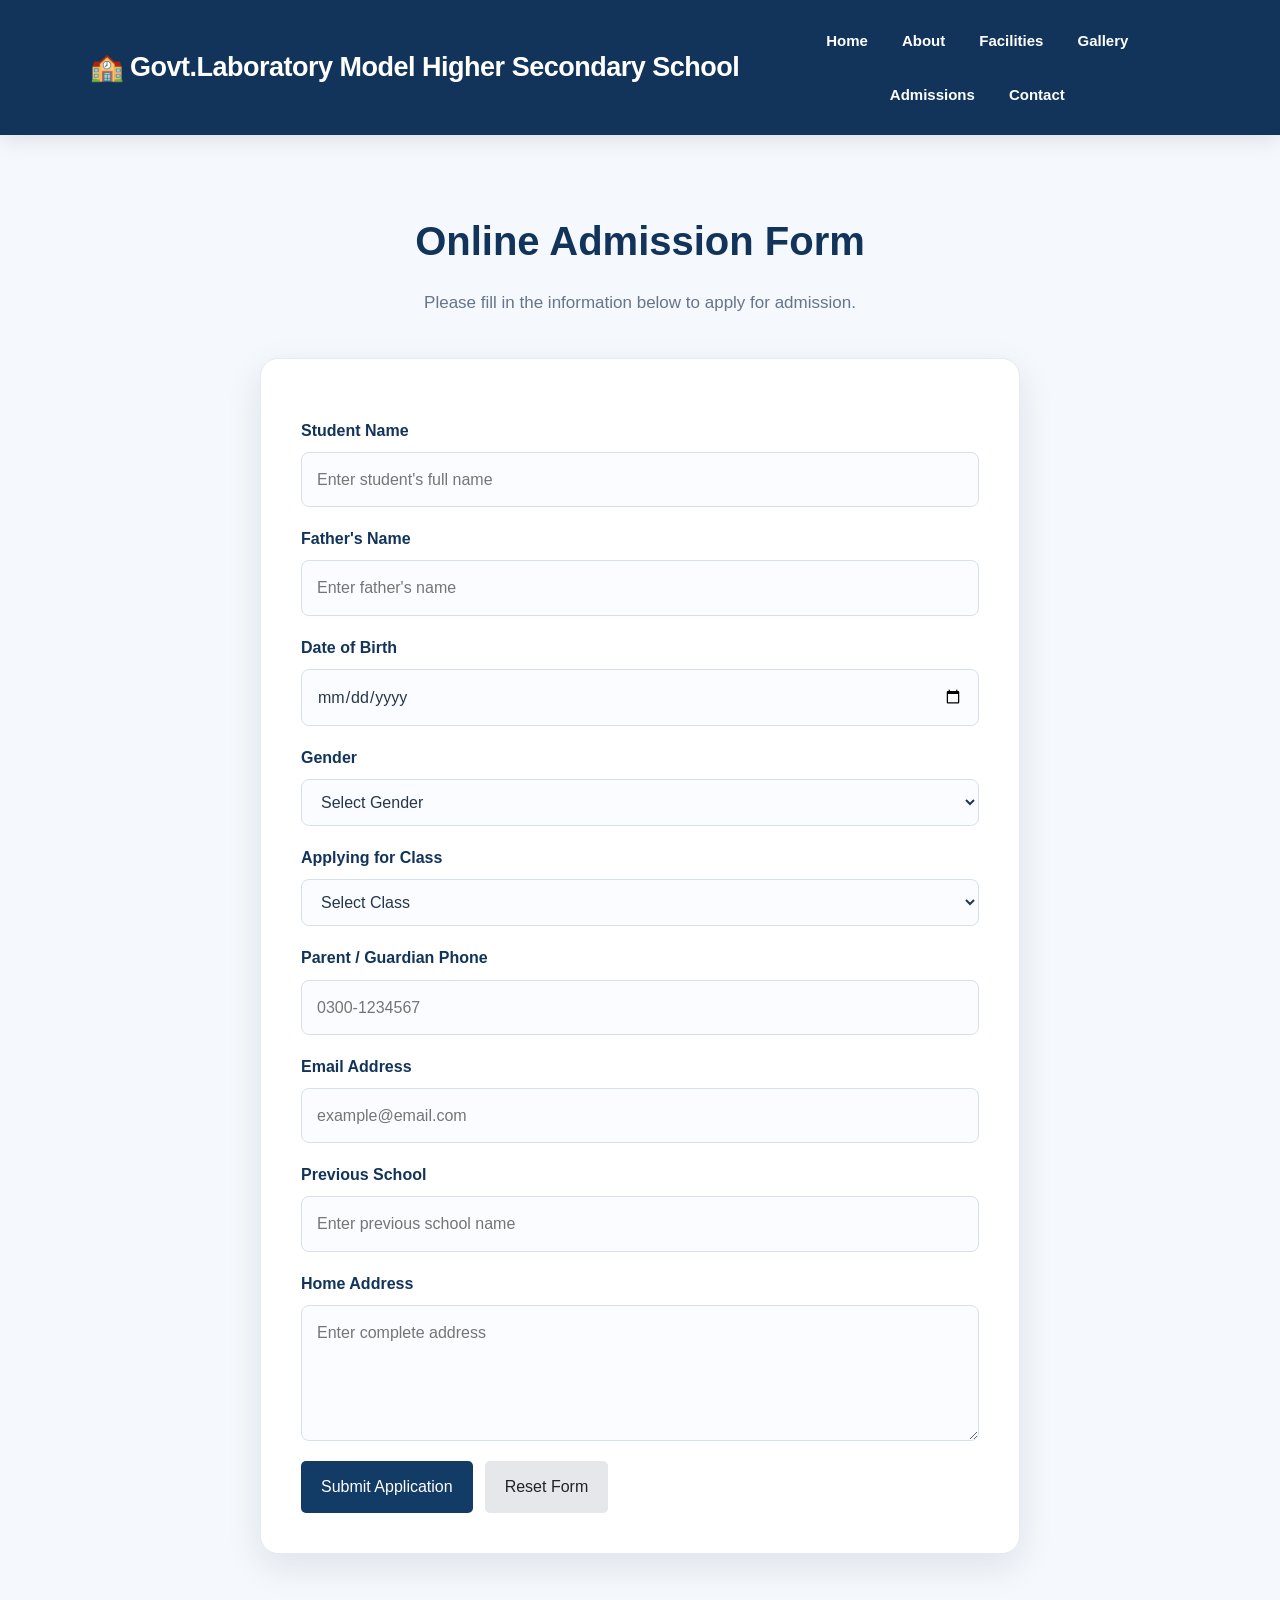
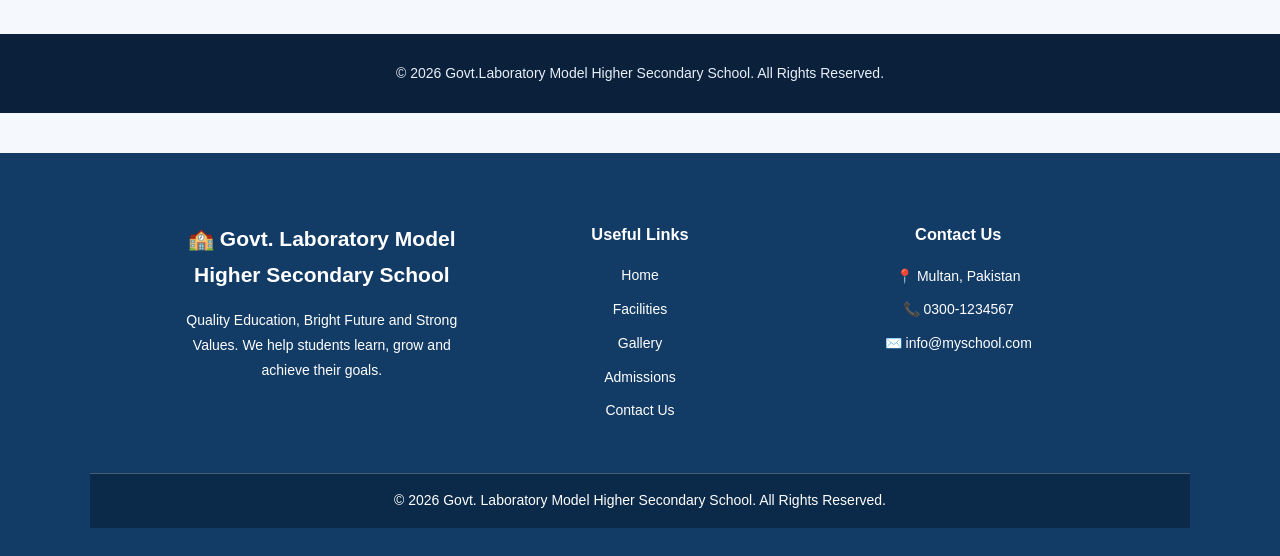
<file: admission.html>
<!DOCTYPE html>
<html lang="en">

<head>
    <meta charset="UTF-8">

    <meta name="viewport"
          content="width=device-width, initial-scale=1.0">

    <title>Online Admission | Govt.Laboratory Model Higher Secondary School</title>

    <link rel="stylesheet" href="css/style.css">
</head>

<body>

    <!-- Header -->
    <header>

        <div class="logo">
            🏫 Govt.Laboratory Model Higher Secondary School
        </div>

       <nav>
    <a href="index.html">Home</a>
    <a href="index.html#about">About</a>
    <a href="facilities.html">Facilities</a>
    <a href="gallery.html">Gallery</a>
    <a href="admission.html">Admissions</a>
    <a href="contact.html">Contact</a>
</nav>

    </header>


    <!-- Admission Form -->
    <section class="admission-page">

        <h1 class="section-title">
            Online Admission Form
        </h1>

        <p class="form-intro">
            Please fill in the information below to apply for admission.
        </p>


        <form class="admission-form">

            <label for="studentName">
                Student Name
            </label>

            <input
                type="text"
                id="studentName"
                name="studentName"
                placeholder="Enter student's full name"
                required
            >


            <label for="fatherName">
                Father's Name
            </label>

            <input
                type="text"
                id="fatherName"
                name="fatherName"
                placeholder="Enter father's name"
                required
            >


            <label for="dob">
                Date of Birth
            </label>

            <input
                type="date"
                id="dob"
                name="dob"
                required
            >


            <label for="gender">
                Gender
            </label>

            <select id="gender" name="gender" required>

                <option value="">
                    Select Gender
                </option>

                <option value="Male">
                    Male
                </option>

                <option value="Female">
                    Female
                </option>

            </select>


            <label for="class">
                Applying for Class
            </label>

            <select id="class" name="class" required>

                <option value="">
                    Select Class
                </option>

                <option value="Play Group">
                    Play Group
                </option>

                <option value="Nursery">
                    Nursery
                </option>

                <option value="Prep">
                    Prep
                </option>

                <option value="1">
                    Class 1
                </option>

                <option value="2">
                    Class 2
                </option>

                <option value="3">
                    Class 3
                </option>

                <option value="4">
                    Class 4
                </option>

                <option value="5">
                    Class 5
                </option>

                <option value="6">
                    Class 6
                </option>

                <option value="7">
                    Class 7
                </option>

                <option value="8">
                    Class 8
                </option>

                <option value="9">
                    Class 9
                </option>

                <option value="10">
                    Class 10
                </option>

            </select>


            <label for="phone">
                Parent / Guardian Phone
            </label>

            <input
                type="tel"
                id="phone"
                name="phone"
                placeholder="0300-1234567"
                required
            >


            <label for="email">
                Email Address
            </label>

            <input
                type="email"
                id="email"
                name="email"
                placeholder="example@email.com"
            >


            <label for="previousSchool">
                Previous School
            </label>

            <input
                type="text"
                id="previousSchool"
                name="previousSchool"
                placeholder="Enter previous school name"
            >


            <label for="address">
                Home Address
            </label>

            <textarea
                id="address"
                name="address"
                rows="4"
                placeholder="Enter complete address"
                required
            ></textarea>


            <div class="form-buttons">
    <button type="submit">Submit Application</button>
    <button type="reset">Reset Form</button>
</div>
</form>


    </section>


    <!-- Footer -->
    <footer>

        <p>
            © 2026 Govt.Laboratory Model Higher Secondary School. All Rights Reserved.
        </p>

    </footer>
<!-- Professional Footer -->
<footer class="site-footer">

    <div class="footer-container">

        <div class="footer-section">
            <h2>🏫 Govt. Laboratory Model Higher Secondary School</h2>
            <p>
                Quality Education, Bright Future and Strong Values.
                We help students learn, grow and achieve their goals.
            </p>
        </div>

        <div class="footer-section">
            <h3>Useful Links</h3>
            <a href="index.html">Home</a>
            <a href="facilities.html">Facilities</a>
            <a href="gallery.html">Gallery</a>
            <a href="admission.html">Admissions</a>
            <a href="contact.html">Contact Us</a>
        </div>

        <div class="footer-section">
            <h3>Contact Us</h3>
            <p>📍 Multan, Pakistan</p>
            <p>📞 0300-1234567</p>
            <p>✉️ info@myschool.com</p>
        </div>

    </div>

    <div class="footer-bottom">
        <p>© 2026 Govt. Laboratory Model Higher Secondary School. All Rights Reserved.</p>
    </div>

</footer>
</body>

</html>
</file>
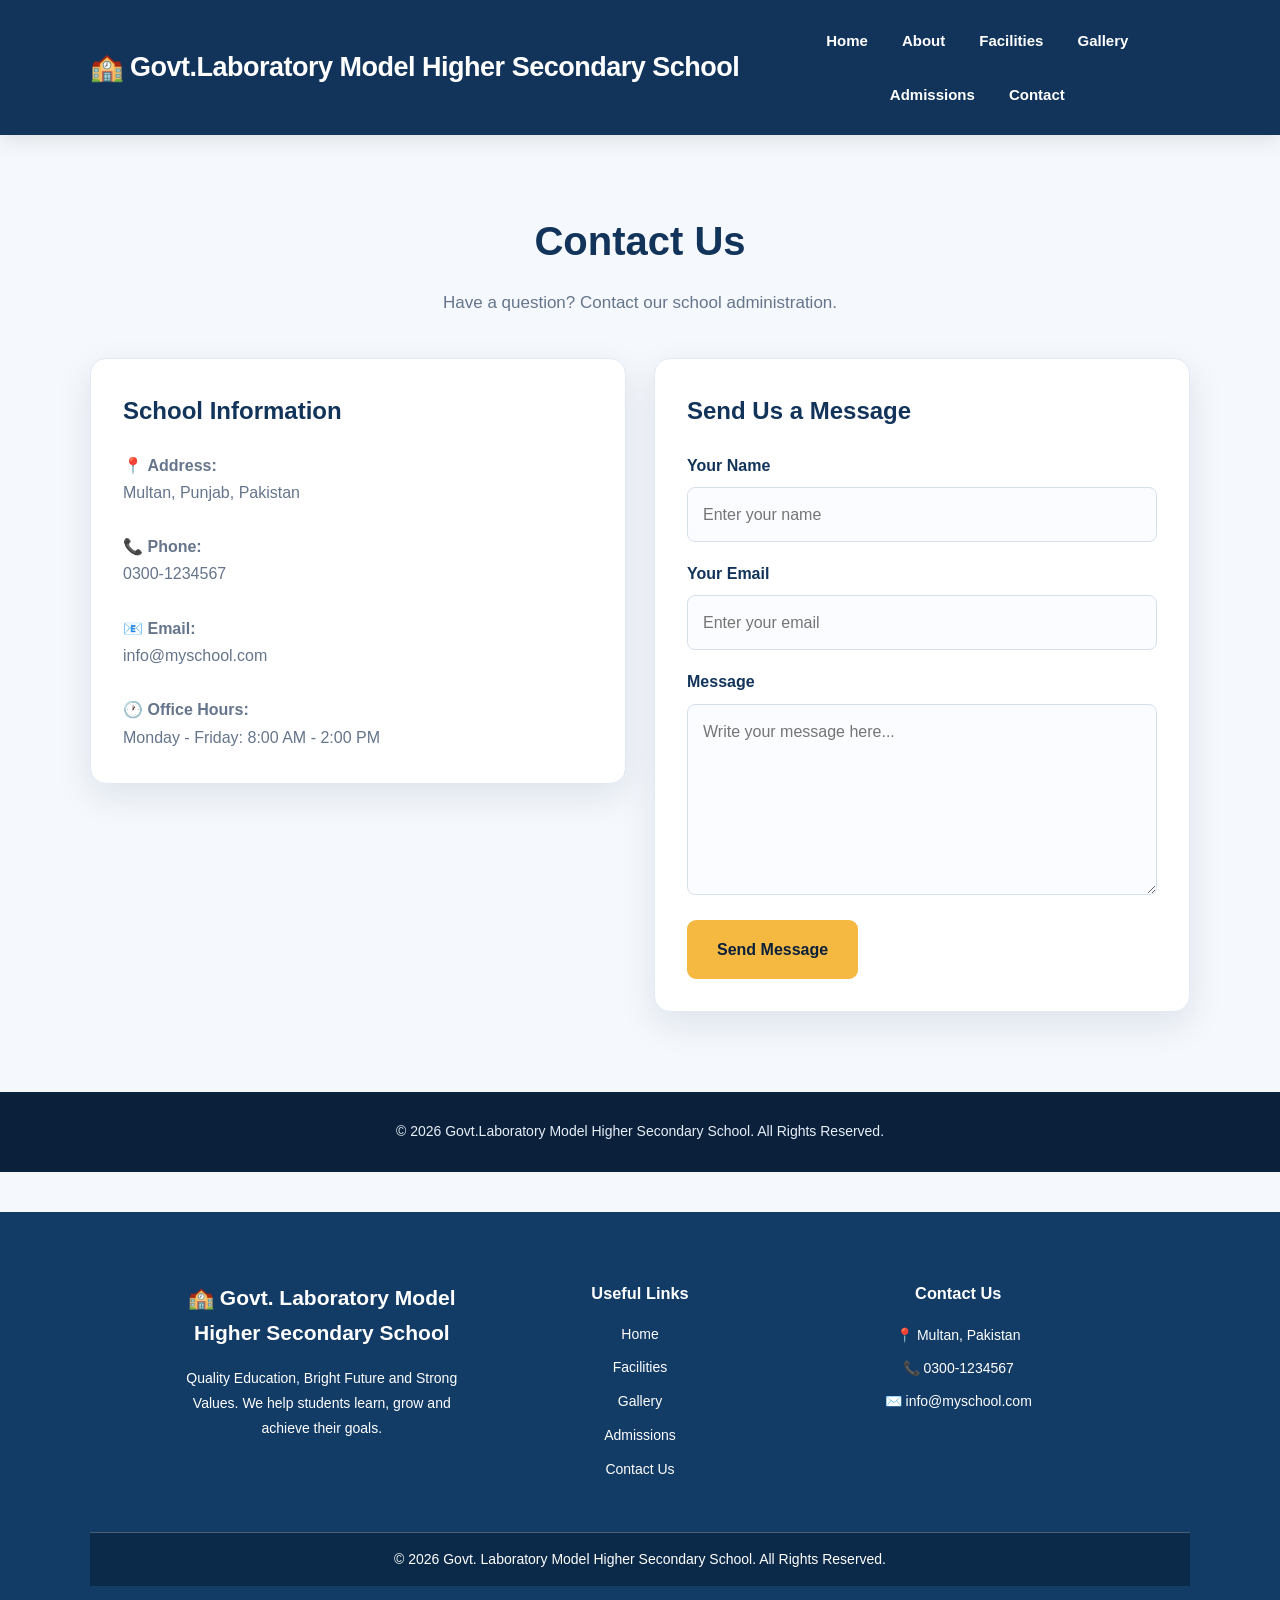
<file: contact.html>
<!DOCTYPE html>
<html lang="en">

<head>
    <meta charset="UTF-8">

    <meta name="viewport"
          content="width=device-width, initial-scale=1.0">

    <title>Contact Us | Govt.Laboratory Model Higher Secondary School</title>

    <link rel="stylesheet" href="css/style.css">
</head>

<body>

    <!-- Header -->
    <header>

        <div class="logo">
            🏫 Govt.Laboratory Model Higher Secondary School
        </div>

       <nav>
    <a href="index.html">Home</a>
    <a href="index.html#about">About</a>
    <a href="facilities.html">Facilities</a>
    <a href="gallery.html">Gallery</a>
    <a href="admission.html">Admissions</a>
    <a href="contact.html">Contact</a>
</nav>

    </header>


    <!-- Contact Section -->
    <section class="contact-page">

        <h1 class="section-title">
            Contact Us
        </h1>

        <p class="form-intro">
            Have a question? Contact our school administration.
        </p>


        <div class="contact-container">

            <!-- School Information -->
            <div class="contact-card">

                <h2>School Information</h2>

                <p>📍 <strong>Address:</strong></p>
                <p>Multan, Punjab, Pakistan</p>

                <br>

                <p>📞 <strong>Phone:</strong></p>
                <p>0300-1234567</p>

                <br>

                <p>📧 <strong>Email:</strong></p>
                <p>info@myschool.com</p>

                <br>

                <p>🕐 <strong>Office Hours:</strong></p>
                <p>Monday - Friday: 8:00 AM - 2:00 PM</p>

            </div>


            <!-- Message Form -->
            <div class="contact-card">

                <h2>Send Us a Message</h2>

                <form>

                    <label for="name">
                        Your Name
                    </label>

                    <input
                        type="text"
                        id="name"
                        placeholder="Enter your name"
                        required
                    >


                    <label for="email">
                        Your Email
                    </label>

                    <input
                        type="email"
                        id="email"
                        placeholder="Enter your email"
                        required
                    >


                    <label for="message">
                        Message
                    </label>

                    <textarea
                        id="message"
                        rows="6"
                        placeholder="Write your message here..."
                        required
                    ></textarea>


                    <button
                        type="submit"
                        class="btn">
                        Send Message
                    </button>

                </form>

            </div>

        </div>

    </section>


    <!-- Footer -->
    <footer>

        <p>
            © 2026 Govt.Laboratory Model Higher Secondary School. All Rights Reserved.
        </p>

    </footer>
<!-- Professional Footer -->
<footer class="site-footer">

    <div class="footer-container">

        <div class="footer-section">
            <h2>🏫 Govt. Laboratory Model Higher Secondary School</h2>
            <p>
                Quality Education, Bright Future and Strong Values.
                We help students learn, grow and achieve their goals.
            </p>
        </div>

        <div class="footer-section">
            <h3>Useful Links</h3>
            <a href="index.html">Home</a>
            <a href="facilities.html">Facilities</a>
            <a href="gallery.html">Gallery</a>
            <a href="admission.html">Admissions</a>
            <a href="contact.html">Contact Us</a>
        </div>

        <div class="footer-section">
            <h3>Contact Us</h3>
            <p>📍 Multan, Pakistan</p>
            <p>📞 0300-1234567</p>
            <p>✉️ info@myschool.com</p>
        </div>

    </div>

    <div class="footer-bottom">
        <p>© 2026 Govt. Laboratory Model Higher Secondary School. All Rights Reserved.</p>
    </div>

</footer>
</body>

</html>
</file>
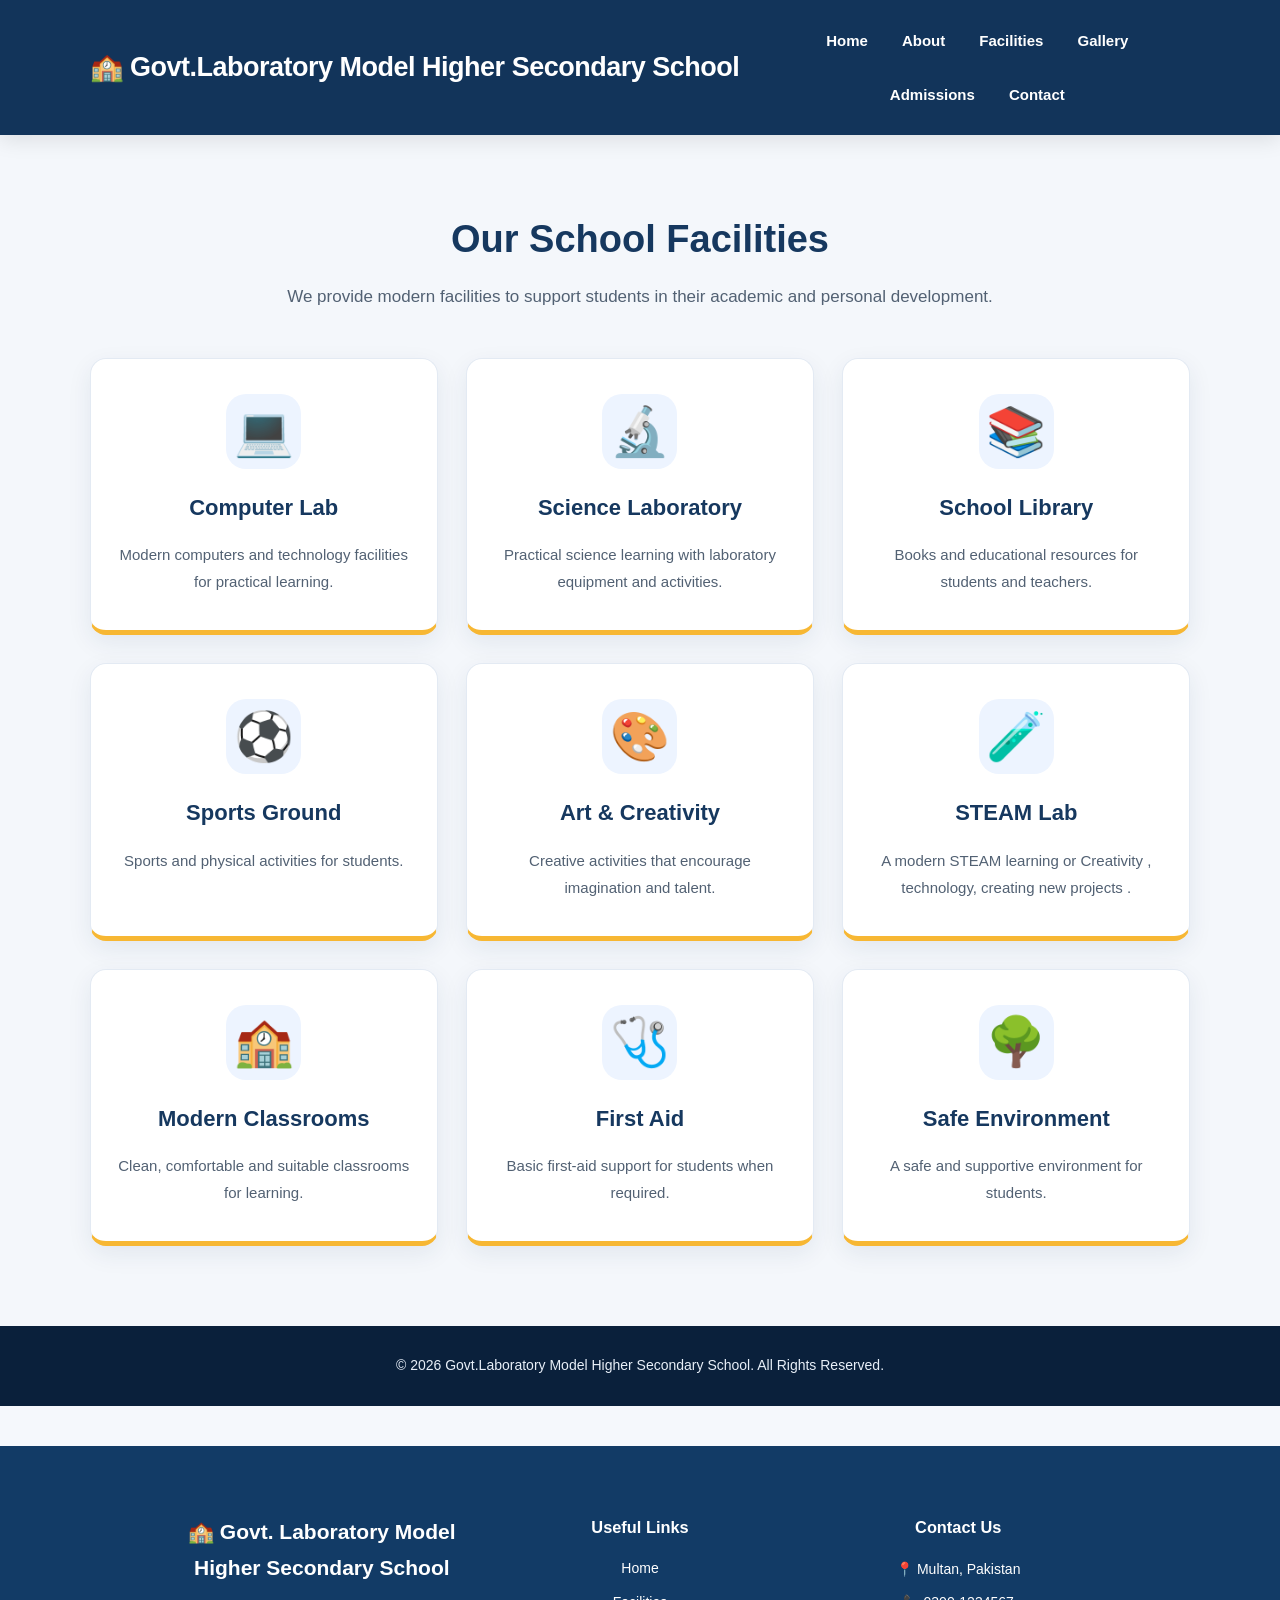
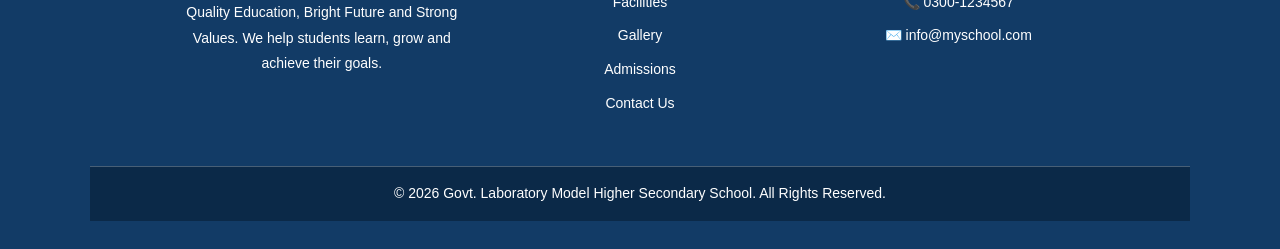
<file: facilities.html>
<!DOCTYPE html>
<html lang="en">

<head>
    <meta charset="UTF-8">

    <meta name="viewport"
          content="width=device-width, initial-scale=1.0">

    <title>Facilities | Govt.Laboratory Model Higher Secondary School</title>

    <link rel="stylesheet" href="css/style.css">
</head>

<body>

    <!-- Header -->
    <header>

        <div class="logo">
            🏫 Govt.Laboratory Model Higher Secondary School
        </div>

       <nav>
    <a href="index.html">Home</a>
    <a href="index.html#about">About</a>
    <a href="facilities.html">Facilities</a>
    <a href="gallery.html">Gallery</a>
    <a href="admission.html">Admissions</a>
    <a href="contact.html">Contact</a>
</nav>

    </header>


    <!-- Facilities Section -->
    <section class="facilities">

        <h1 class="section-title">
            Our School Facilities
        </h1>

        <p class="form-intro">
            We provide modern facilities to support
            students in their academic and personal development.
        </p>


        <div class="facility-container">


            <!-- 1 -->
            <div class="facility-card">

                <div class="icon">💻</div>

                <h3>Computer Lab</h3>

                <p>
                    Modern computers and technology facilities
                    for practical learning.
                </p>

            </div>


            <!-- 2 -->
            <div class="facility-card">

                <div class="icon">🔬</div>

                <h3>Science Laboratory</h3>

                <p>
                    Practical science learning with laboratory
                    equipment and activities.
                </p>

            </div>


            <!-- 3 -->
            <div class="facility-card">

                <div class="icon">📚</div>

                <h3>School Library</h3>

                <p>
                    Books and educational resources for students
                    and teachers.
                </p>

            </div>


            <!-- 4 -->
            <div class="facility-card">

                <div class="icon">⚽</div>

                <h3>Sports Ground</h3>

                <p>
                    Sports and physical activities for students.
                </p>

            </div>


            <!-- 5 -->
            <div class="facility-card">

                <div class="icon">🎨</div>

                <h3>Art & Creativity</h3>

                <p>
                    Creative activities that encourage
                    imagination and talent.
                </p>

            </div>


            <!-- 6 -->
            <div class="facility-card">

                <div class="icon">🧪</div>

                <h3>STEAM Lab</h3>

                <p>
                    A modern STEAM learning or Creativity ,
                    technology, creating new projects .
                </p>

            </div>


            <!-- 7 -->
            <div class="facility-card">

                <div class="icon">🏫</div>

                <h3>Modern Classrooms</h3>

                <p>
                    Clean, comfortable and suitable classrooms
                    for learning.
                </p>

            </div>


            <!-- 8 -->
            <div class="facility-card">

                <div class="icon">🩺</div>

                <h3>First Aid</h3>

                <p>
                    Basic first-aid support for students
                    when required.
                </p>

            </div>


            <!-- 9 -->
            <div class="facility-card">

                <div class="icon">🌳</div>

                <h3>Safe Environment</h3>

                <p>
                    A safe and supportive environment for
                    students.
                </p>

            </div>

        </div>

    </section>


    <!-- Footer -->
    <footer>

        <p>
            © 2026 Govt.Laboratory Model Higher Secondary School. All Rights Reserved.
        </p>

    </footer>
<!-- Professional Footer -->
<footer class="site-footer">

    <div class="footer-container">

        <div class="footer-section">
            <h2>🏫 Govt. Laboratory Model Higher Secondary School</h2>
            <p>
                Quality Education, Bright Future and Strong Values.
                We help students learn, grow and achieve their goals.
            </p>
        </div>

        <div class="footer-section">
            <h3>Useful Links</h3>
            <a href="index.html">Home</a>
            <a href="facilities.html">Facilities</a>
            <a href="gallery.html">Gallery</a>
            <a href="admission.html">Admissions</a>
            <a href="contact.html">Contact Us</a>
        </div>

        <div class="footer-section">
            <h3>Contact Us</h3>
            <p>📍 Multan, Pakistan</p>
            <p>📞 0300-1234567</p>
            <p>✉️ info@myschool.com</p>
        </div>

    </div>

    <div class="footer-bottom">
        <p>© 2026 Govt. Laboratory Model Higher Secondary School. All Rights Reserved.</p>
    </div>

</footer>
</body>

</html>
</file>
<file: css/style.css>
/* =====================================
   Govt.Laboratory Model Higher Secondary School WEBSITE
   Professional Responsive Design
   ===================================== */

/* 1. Global Settings */

* {
    margin: 0;
    padding: 0;
    box-sizing: border-box;
}

:root {
    --primary: #12345a;
    --primary-dark: #0a203b;
    --secondary: #f5b942;
    --background: #f5f8fc;
    --white: #ffffff;
    --text: #26364a;
    --muted: #65758b;
    --border: #e3eaf3;
    --shadow: 0 12px 35px rgba(18, 52, 90, 0.10);
}

html {
    scroll-behavior: smooth;
    scroll-padding-top: 90px;
}

body {
    font-family: "Segoe UI", Arial, sans-serif;
    background: var(--background);
    color: var(--text);
    line-height: 1.7;
    overflow-x: hidden;
}

img {
    display: block;
    max-width: 100%;
}

a {
    text-decoration: none;
}

button,
input,
select,
textarea {
    font: inherit;
}

section {
    padding: 80px 7%;
}


/* 2. Website Header */

header {
    width: 100%;
    min-height: 88px;
    padding: 18px 7%;
    background: var(--primary);
    color: var(--white);

    display: flex;
    align-items: center;
    justify-content: space-between;
    gap: 25px;

    position: sticky;
    top: 0;
    z-index: 1000;

    box-shadow: 0 5px 20px rgba(0, 0, 0, 0.10);
}

.logo {
    color: var(--white);
    font-size: 27px;
    font-weight: 800;
    white-space: nowrap;
    letter-spacing: -0.5px;
}

nav {
    display: flex;
    align-items: center;
    justify-content: center;
    flex-wrap: wrap;
    gap: 8px;
}

nav a {
    color: var(--white);
    font-size: 15px;
    font-weight: 600;
    padding: 10px 13px;
    border-radius: 8px;
    transition: background 0.3s, color 0.3s;
}

nav a:hover {
    background: var(--secondary);
    color: var(--primary-dark);
}


/* 3. Home Page Hero Section */

.hero {
    min-height: 620px;
    padding: 100px 7%;

    display: flex;
    align-items: center;
    justify-content: center;

    text-align: center;
    color: var(--white);

    background:
    linear-gradient(
        90deg,
        rgba(5, 25, 50, 0.78),
        rgba(5, 25, 50, 0.18)
    ),
   url("../images/school-banner.jpg");

background-position: center;
background-size: cover;
background-repeat: no-repeat;
}

.hero-content {
    width: 100%;
    max-width: 950px;
    animation: fadeUp 0.9s ease both;
}

.hero h1 {
    font-size: clamp(38px, 5.5vw, 68px);
    font-weight: 800;
    line-height: 1.2;
    margin-bottom: 25px;
    letter-spacing: -1.5px;
}

.hero p {
    font-size: clamp(17px, 2vw, 23px);
    margin-bottom: 35px;
    color: #f0f5ff;
}


/* 4. Buttons */

.btn {
    display: inline-block;
    border: 2px solid var(--secondary);
    border-radius: 9px;

    background: var(--secondary);
    color: var(--primary-dark);

    padding: 14px 28px;
    font-weight: 800;
    cursor: pointer;

    transition:
        transform 0.3s ease,
        background 0.3s ease,
        box-shadow 0.3s ease;
}

.btn:hover {
    background: #ffd16c;
    transform: translateY(-3px);
    box-shadow: 0 10px 25px rgba(0, 0, 0, 0.15);
}


/* 5. Section Headings */

.section-title {
    color: var(--primary);
    font-size: clamp(29px, 3.5vw, 40px);
    font-weight: 800;
    line-height: 1.3;
    text-align: center;
    margin-bottom: 22px;
}

.form-intro {
    max-width: 750px;
    margin: 0 auto 40px;
    text-align: center;
    color: var(--muted);
    font-size: 17px;
}


/* 6. About Section */

.about {
    background: var(--white);
}

.about-content {
    max-width: 900px;
    margin: 0 auto;
    padding: 30px;

    background: var(--background);
    border-left: 5px solid var(--secondary);
    border-radius: 12px;

    font-size: 17px;
    color: var(--muted);
}


/* 7. Facilities Cards */

.facilities {
    background: var(--background);
}

.facility-container {
    display: grid;
    grid-template-columns: repeat(3, minmax(0, 1fr));
    gap: 25px;
    max-width: 1250px;
    margin: 35px auto 0;
}

.facility-card {
    background: var(--white);
    border: 1px solid var(--border);
    border-radius: 16px;

    padding: 32px 25px;
    text-align: center;

    box-shadow: var(--shadow);
    transition: transform 0.3s ease, box-shadow 0.3s ease;
}

.facility-card:hover {
    transform: translateY(-7px);
    box-shadow: 0 18px 40px rgba(18, 52, 90, 0.16);
}

.icon {
    width: 75px;
    height: 75px;
    margin: 0 auto 20px;

    display: flex;
    align-items: center;
    justify-content: center;

    border-radius: 20px;
    background: #edf4ff;
    font-size: 36px;
}

.facility-card h3 {
    color: var(--primary);
    font-size: 21px;
    margin-bottom: 12px;
}

.facility-card p {
    color: var(--muted);
    font-size: 15px;
}


/* 8. Gallery Page */

.gallery-section {
    background: var(--white);
}

.gallery {
    display: grid;
    grid-template-columns: repeat(3, minmax(0, 1fr));
    gap: 25px;

    max-width: 1250px;
    margin: 35px auto 0;
}

.gallery-item {
    overflow: hidden;
    background: var(--white);

    border-radius: 15px;
    border: 1px solid var(--border);
    box-shadow: var(--shadow);

    transition: transform 0.3s ease, box-shadow 0.3s ease;
}

.gallery-item:hover {
    transform: translateY(-6px);
    box-shadow: 0 18px 40px rgba(18, 52, 90, 0.16);
}

.gallery-item img {
    width: 100%;
    height: 240px;
    object-fit: cover;
    transition: transform 0.5s ease;
}

.gallery-item:hover img {
    transform: scale(1.05);
}

.gallery-item h3 {
    color: var(--primary);
    font-size: 19px;
    padding: 18px;
}


/* 9. Admission Section on Home Page */

.admission {
    text-align: center;
    background: #eaf1fb;
}

.admission p {
    color: var(--muted);
    margin: 15px auto 25px;
    font-size: 17px;
}


/* 10. Admission Form Page */

.admission-page {
    background: var(--background);
}

.admission-form {
    max-width: 760px;
    margin: 0 auto;

    padding: 40px;
    background: var(--white);

    border: 1px solid var(--border);
    border-radius: 18px;
    box-shadow: var(--shadow);
}

.admission-form label,
.contact-card label {
    display: block;
    margin: 18px 0 8px;

    color: var(--primary);
    font-weight: 700;
}

.admission-form input,
.admission-form select,
.admission-form textarea,
.contact-card input,
.contact-card textarea {
    display: block;
    width: 100%;

    padding: 13px 15px;

    color: var(--text);
    background: #fbfcff;

    border: 1px solid #d6e0ed;
    border-radius: 8px;

    outline: none;
    transition: border 0.3s, box-shadow 0.3s;
}

.admission-form input:focus,
.admission-form select:focus,
.admission-form textarea:focus,
.contact-card input:focus,
.contact-card textarea:focus {
    border-color: #477fc2;
    box-shadow: 0 0 0 4px rgba(71, 127, 194, 0.12);
}

.admission-form textarea,
.contact-card textarea {
    resize: vertical;
    min-height: 120px;
}

.admission-form .btn,
.contact-card .btn {
    margin-top: 25px;
}


/* 11. Contact Page */

.contact-page {
    background: var(--background);
}

.contact-container {
    max-width: 1100px;
    margin: 35px auto 0;

    display: grid;
    grid-template-columns: repeat(2, minmax(0, 1fr));
    gap: 28px;

    align-items: start;
}

.contact-card {
    background: var(--white);
    padding: 32px;

    border: 1px solid var(--border);
    border-radius: 16px;

    box-shadow: var(--shadow);
}

.contact-card h2 {
    color: var(--primary);
    font-size: 24px;
    margin-bottom: 20px;
}

.contact-card p {
    color: var(--muted);
    overflow-wrap: anywhere;
}


/* 12. Footer */

footer {
    background: var(--primary-dark);
    color: #e8eff8;

    padding: 28px 7%;
    text-align: center;

    font-size: 14px;
}

footer p {
    margin: 0;
}


/* 13. Animation */

@keyframes fadeUp {
    from {
        opacity: 0;
        transform: translateY(25px);
    }

    to {
        opacity: 1;
        transform: translateY(0);
    }
}


/* 14. Tablet Responsive Design */

@media (max-width: 1000px) {
    header {
        flex-direction: column;
        padding: 20px 5%;
        gap: 15px;
    }

    nav {
        gap: 5px;
    }

    nav a {
        padding: 9px 10px;
    }

    .facility-container,
    .gallery {
        grid-template-columns: repeat(2, minmax(0, 1fr));
    }

    .hero {
        min-height: 540px;
    }
}


/* 15. Mobile Responsive Design */

@media (max-width: 600px) {
    section {
        padding: 55px 5%;
    }

    header {
        padding: 18px 4%;
    }

    .logo {
        font-size: 24px;
    }

    nav {
        width: 100%;
        gap: 4px;
    }

    nav a {
        font-size: 13px;
        padding: 8px;
    }

    .hero {
        min-height: 480px;
        padding: 70px 5%;
    }

    .hero h1 {
        letter-spacing: -0.5px;
    }

    .facility-container,
    .gallery,
    .contact-container {
        grid-template-columns: 1fr;
    }

    .facility-card {
        padding: 27px 20px;
    }

    .gallery-item img {
        height: 230px;
    }

    .admission-form,
    .contact-card {
        padding: 23px 18px;
    }

    .about-content {
        padding: 22px;
    }

    .btn {
        padding: 12px 21px;
    }
}


/* 16. Reduced Motion Accessibility */

@media (prefers-reduced-motion: reduce) {
    *,
    *::before,
    *::after {
        scroll-behavior: auto !important;
        animation-duration: 0.01ms !important;
        transition-duration: 0.01ms !important;
    }
}
/* SCHOOL STATISTICS SECTION */

.stats {
    padding: 60px 7%;
    background: #f4f7fb;
}

.stats-container {
    max-width: 1200px;
    margin: 0 auto;

    display: grid;
    grid-template-columns: repeat(4, 1fr);
    gap: 25px;
}

.stat-card {
    background: #ffffff;
    padding: 35px 20px;
    text-align: center;

    border-radius: 16px;
    border-bottom: 4px solid #f7b733;

    box-shadow: 0 8px 25px rgba(0, 0, 0, 0.08);

    transition: transform 0.3s ease,
                box-shadow 0.3s ease;
}

.stat-card:hover {
    transform: translateY(-8px);

    box-shadow: 0 14px 30px rgba(0, 0, 0, 0.14);
}

.stat-icon {
    font-size: 38px;
    margin-bottom: 15px;
}

.stat-card h3 {
    font-size: 32px;
    color: #16385f;
    margin-bottom: 10px;
}

.stat-card p {
    font-size: 16px;
    color: #5b6573;
    margin: 0;
}

/* RESPONSIVE STATISTICS */

@media (max-width: 900px) {
    .stats-container {
        grid-template-columns: repeat(2, 1fr);
    }
}

@media (max-width: 500px) {
    .stats-container {
        grid-template-columns: 1fr;
    }
}
/* ABOUT SECTION IMPROVEMENTS */

.about {
    padding: 80px 7%;
    background: #ffffff;
}

.about .section-title {
    text-align: center;
    color: #16385f;
    font-size: 36px;
    margin-bottom: 40px;
}

.about-content {
    max-width: 1000px;
    margin: 0 auto;
}

.about-content p {
    color: #526173;
    font-size: 17px;
    line-height: 1.9;
    margin-bottom: 18px;
}

.about-highlights {
    display: grid;
    grid-template-columns: repeat(3, 1fr);
    gap: 24px;
    margin-top: 35px;
}

.highlight-card {
    padding: 28px 24px;
    background: #f4f7fb;
    border-radius: 14px;
    border-bottom: 4px solid #f7b733;
    box-shadow: 0 6px 20px rgba(0, 0, 0, 0.06);
    transition: transform 0.3s ease,
                box-shadow 0.3s ease;
}

.highlight-card:hover {
    transform: translateY(-6px);
    box-shadow: 0 12px 26px rgba(0, 0, 0, 0.12);
}

.highlight-card h3 {
    color: #16385f;
    font-size: 21px;
    margin-bottom: 14px;
}

.highlight-card p {
    color: #526173;
    font-size: 15px;
    line-height: 1.8;
    margin: 0;
}

/* TABLET AND MOBILE DESIGN */

@media (max-width: 900px) {
    .about-highlights {
        grid-template-columns: repeat(2, 1fr);
    }
}

@media (max-width: 600px) {
    .about {
        padding: 55px 5%;
    }

    .about .section-title {
        font-size: 29px;
    }

    .about-highlights {
        grid-template-columns: 1fr;
    }
}
/* =================================
   PROFESSIONAL FACILITIES PAGE
================================= */

.facilities {
    padding: 80px 7%;
    background: #f4f7fb;
    min-height: 70vh;
}

.facilities .section-title {
    text-align: center;
    font-size: 38px;
    color: #16385f;
    margin-bottom: 18px;
}

.facilities .form-intro {
    max-width: 750px;
    margin: 0 auto 45px;
    text-align: center;
    font-size: 17px;
    line-height: 1.8;
    color: #526173;
}

.facility-container {
    display: grid;
    grid-template-columns: repeat(3, minmax(0, 1fr));
    gap: 28px;
    max-width: 1250px;
    margin: 0 auto;
}

.facility-card {
    background: #ffffff;
    padding: 35px 25px;
    border-radius: 16px;
    text-align: center;
    border-bottom: 5px solid #f7b733;
    box-shadow: 0 8px 25px rgba(22, 56, 95, 0.08);
    transition: transform 0.3s ease,
                box-shadow 0.3s ease;
}

.facility-card:hover {
    transform: translateY(-8px);
    box-shadow: 0 16px 35px rgba(22, 56, 95, 0.15);
}

.facility-card .icon {
    font-size: 48px;
    margin-bottom: 20px;
}

.facility-card h3 {
    font-size: 22px;
    color: #16385f;
    margin-bottom: 15px;
}

.facility-card p {
    color: #526173;
    font-size: 15px;
    line-height: 1.8;
    margin: 0;
}

/* FACILITIES TABLET VIEW */

@media (max-width: 900px) {
    .facility-container {
        grid-template-columns: repeat(2, minmax(0, 1fr));
        gap: 22px;
    }

    .facilities {
        padding: 65px 5%;
    }
}

/* FACILITIES MOBILE VIEW */

@media (max-width: 600px) {
    .facility-container {
        grid-template-columns: 1fr;
    }

    .facilities .section-title {
        font-size: 29px;
    }

    .facilities .form-intro {
        font-size: 15px;
    }

    .facility-card {
        padding: 30px 22px;
    }
}
/* =====================================
   PROFESSIONAL SCHOOL GALLERY
===================================== */

.gallery-section {
    padding: 80px 7%;
    background: #f4f7fb;
    min-height: 70vh;
}

.gallery-section .section-title {
    text-align: center;
    font-size: 38px;
    color: #16385f;
    margin-bottom: 18px;
}

.gallery-section .form-intro {
    max-width: 750px;
    margin: 0 auto 45px;
    text-align: center;
    font-size: 17px;
    line-height: 1.8;
    color: #526173;
}

.gallery {
    display: grid;
    grid-template-columns: repeat(3, minmax(0, 1fr));
    gap: 28px;
    max-width: 1250px;
    margin: 0 auto;
}

.gallery-item {
    background: #ffffff;
    border-radius: 16px;
    overflow: hidden;
    box-shadow: 0 8px 25px rgba(22, 56, 95, 0.08);
    border-bottom: 4px solid #f7b733;
    transition: transform 0.3s ease,
                box-shadow 0.3s ease;
}

.gallery-item:hover {
    transform: translateY(-7px);
    box-shadow: 0 16px 35px rgba(22, 56, 95, 0.15);
}

.gallery-item img {
    display: block;
    width: 100%;
    height: 230px;
    object-fit: cover;
    background: #e5eaf0;
}

.gallery-item h3 {
    text-align: center;
    color: #16385f;
    font-size: 20px;
    padding: 20px 12px;
    margin: 0;
}

/* TABLET VIEW */

@media (max-width: 900px) {
    .gallery {
        grid-template-columns: repeat(2, minmax(0, 1fr));
        gap: 22px;
    }

    .gallery-section {
        padding: 65px 5%;
    }
}

/* MOBILE VIEW */

@media (max-width: 600px) {
    .gallery {
        grid-template-columns: 1fr;
    }

    .gallery-section .section-title {
        font-size: 29px;
    }

    .gallery-section .form-intro {
        font-size: 15px;
    }

    .gallery-item img {
        height: 220px;
    }
}
/* Mobile Navigation Button */

.menu-toggle {
    display: none;
    background-color: #123b66;
    color: white;
    border: none;
    padding: 10px 15px;
    font-size: 24px;
    cursor: pointer;
    border-radius: 5px;
}

/* Mobile Screen */

@media (max-width: 768px) {

    header {
        position: relative;
        flex-wrap: wrap;
    }

    .menu-toggle {
        display: block;
        margin-left: auto;
    }

    header nav {
        display: none;
        flex-direction: column;
        width: 100%;
        gap: 0;
    }

    header nav.active {
        display: flex;
    }

    header nav a {
        display: block;
        padding: 12px;
        text-align: center;
    }
}
/* Back to Top Button */
#backToTop {
    display: none;
    position: fixed;
    bottom: 25px;
    right: 25px;
    width: 45px;
    height: 45px;
    background-color: #123b66;
    color: white;
    border: none;
    border-radius: 50%;
    font-size: 28px;
    cursor: pointer;
    z-index: 1000;
    box-shadow: 0 4px 10px rgba(0, 0, 0, 0.25);
    transition: background-color 0.3s ease;
}

#backToTop:hover {
    background-color: #f0a500;
    color: #123b66;
}
/* ===== Professional Footer ===== */

.site-footer {
background-color: #123b66;
color: white;
margin-top: 40px;
}

.footer-container {
display: flex;
justify-content: space-between;
flex-wrap: wrap;
gap: 30px;
padding: 40px 8%;
}

.footer-section {
flex: 1;
min-width: 200px;
}

.footer-section h2,
.footer-section h3 {
margin-bottom: 15px;
}

.footer-section p {
line-height: 1.8;
margin-bottom: 8px;
}

.footer-section a {
display: block;
color: white;
text-decoration: none;
margin-bottom: 10px;
transition: color 0.3s ease;
}

.footer-section a:hover {
color: #f0a500;
}

.footer-bottom {
text-align: center;
padding: 15px;
border-top: 1px solid rgba(255, 255, 255, 0.25);
background-color: #0b2948;
}

.footer-bottom p {
margin: 0;
}

/* Footer on Mobile */
@media (max-width: 768px) {
.footer-container {
flex-direction: column;
padding: 30px 6%;
}
}
/* Admission Form Buttons */

.form-buttons {
    display: flex;
    gap: 12px;
    flex-wrap: wrap;
    margin-top: 20px;
}

.form-buttons button {
    padding: 12px 20px;
    border: none;
    border-radius: 5px;
    background-color: #123b66;
    color: white;
    font-size: 16px;
    cursor: pointer;
}

.form-buttons button:hover {
    background-color: #f0a500;
    color: #123b66;
}

.form-buttons button[type="reset"] {
    background-color: #e5e7eb;
    color: #222;
}

.form-buttons button[type="reset"]:hover {
    background-color: #cbd5e1;
}
/* ===== Homepage Welcome Section ===== */

.hero-subtitle {
    font-size: 20px;
    font-weight: 600;
    margin: 15px 0;
    line-height: 1.6;
}

.hero-description {
    max-width: 750px;
    margin: 15px auto 25px;
    line-height: 1.8;
    font-size: 17px;
}

.hero-buttons {
    display: flex;
    justify-content: center;
    align-items: center;
    flex-wrap: wrap;
    gap: 15px;
    margin-top: 25px;
}

.hero-buttons .btn {
    display: inline-block;
    padding: 12px 22px;
    border-radius: 6px;
    text-decoration: none;
    font-weight: bold;
    transition: 0.3s ease;
}

.hero-buttons .btn:hover {
    transform: translateY(-2px);
}
/* ===== Professional School Welcome Heading ===== */

.hero-title {
max-width: 900px;
margin: 0 auto 20px;
text-align: center;
line-height: 1.3;
}

.hero-title .welcome-text {
display: block;
font-size: 24px;
font-weight: 500;
color: #f0a500;
margin-bottom: 10px;
}

.hero-title .school-name {
display: block;
font-size: clamp(28px, 4vw, 44px);
font-weight: 800;
color: #ffffff;
text-shadow: 2px 2px 5px rgba(0, 0, 0, 0.35);
line-height: 1.25;
letter-spacing: 0.3px;
text-wrap: balance;
}

/* Heading on Mobile Screens */
@media (max-width: 600px) {
.hero-title .welcome-text {
font-size: 20px;
}

```
.hero-title .school-name {
    font-size: 28px;
    line-height: 1.3;
}
```

}
/* ===== About Our School ===== */

#about {
    padding: 60px 8%;
    background-color: #f4f7fb;
    text-align: center;
}

#about h2 {
    color: #123b66;
    font-size: 32px;
    margin-bottom: 25px;
    font-weight: 800;
}

#about p {
    max-width: 850px;
    margin: 0 auto 18px;
    color: #444444;
    font-size: 17px;
    line-height: 1.9;
}

@media (max-width: 600px) {
    #about {
        padding: 40px 6%;
    }

    #about h2 {
        font-size: 27px;
    }

    #about p {
        font-size: 16px;
    }
}
/* ===== Professional Facilities Section ===== */

#facilities {
    padding: 60px 8%;
    background-color: #ffffff;
}

#facilities h2 {
    text-align: center;
    color: #123b66;
    font-size: 32px;
    font-weight: 800;
    margin-bottom: 35px;
}

#facilities .facility-card {
    background-color: #f4f7fb;
    padding: 25px;
    border-radius: 12px;
    border: 1px solid #e1e8f0;
    box-shadow: 0 4px 12px rgba(0, 0, 0, 0.06);
    transition: transform 0.3s ease, box-shadow 0.3s ease;
}

#facilities .facility-card:hover {
    transform: translateY(-5px);
    box-shadow: 0 8px 20px rgba(0, 0, 0, 0.12);
}

#facilities .facility-card h3 {
    color: #123b66;
    font-size: 21px;
    margin-bottom: 12px;
}

#facilities .facility-card p {
    color: #444444;
    line-height: 1.7;
}

@media (max-width: 600px) {
    #facilities {
        padding: 40px 6%;
    }

    #facilities h2 {
        font-size: 27px;
    }
}
/* ===== Fix Mobile Header ===== */

@media (max-width: 768px) {

    header {
        width: 100%;
        max-width: 100%;
        box-sizing: border-box;
        display: flex;
        flex-wrap: wrap;
        align-items: center;
        justify-content: space-between;
        padding: 12px 15px;
        gap: 10px;
    }

    header .logo {
        font-size: 18px;
        max-width: calc(100% - 60px);
        overflow-wrap: anywhere;
        line-height: 1.4;
    }

    .menu-toggle {
        display: block;
        flex-shrink: 0;
        margin-left: auto;
    }

    header nav {
        display: none;
        flex-direction: column;
        width: 100%;
        flex-basis: 100%;
        box-sizing: border-box;
        gap: 0;
    }

    header nav.active {
        display: flex;
    }

    header nav a {
        display: block;
        width: 100%;
        box-sizing: border-box;
        padding: 12px;
        text-align: center;
    }
}
/* ===== Fix Horizontal Overflow on Mobile ===== */

html {
    max-width: 100%;
    overflow-x: hidden;
}

body {
    max-width: 100%;
    overflow-x: hidden;
}

img {
    max-width: 100%;
    height: auto;
}

@media (max-width: 768px) {

    header,
    main,
    section,
    footer {
        max-width: 100%;
        box-sizing: border-box;
    }

    .hero {
        width: 100%;
        max-width: 100%;
        box-sizing: border-box;
    }

    .hero-content {
        width: 100%;
        max-width: 100%;
        box-sizing: border-box;
    }

    .hero-title {
        width: 100%;
        max-width: 100%;
        box-sizing: border-box;
        overflow-wrap: anywhere;
    }

    .hero-description,
    .hero-subtitle {
        max-width: 100%;
        box-sizing: border-box;
        overflow-wrap: break-word;
    }
}
/* ===== Mobile School Name Fix ===== */

@media (max-width: 768px) {

    header {
        display: flex;
        flex-wrap: wrap;
        align-items: center;
        justify-content: space-between;
        width: 100%;
        padding: 15px;
        box-sizing: border-box;
        gap: 10px;
    }

    header .logo {
        display: block;
        width: 100%;
        max-width: 100%;
        white-space: normal;
        overflow-wrap: anywhere;
        word-break: normal;
        font-size: 20px;
        line-height: 1.4;
        box-sizing: border-box;
    }

    .menu-toggle {
        display: block;
        margin-left: auto;
        flex-shrink: 0;
    }

}
</file>
